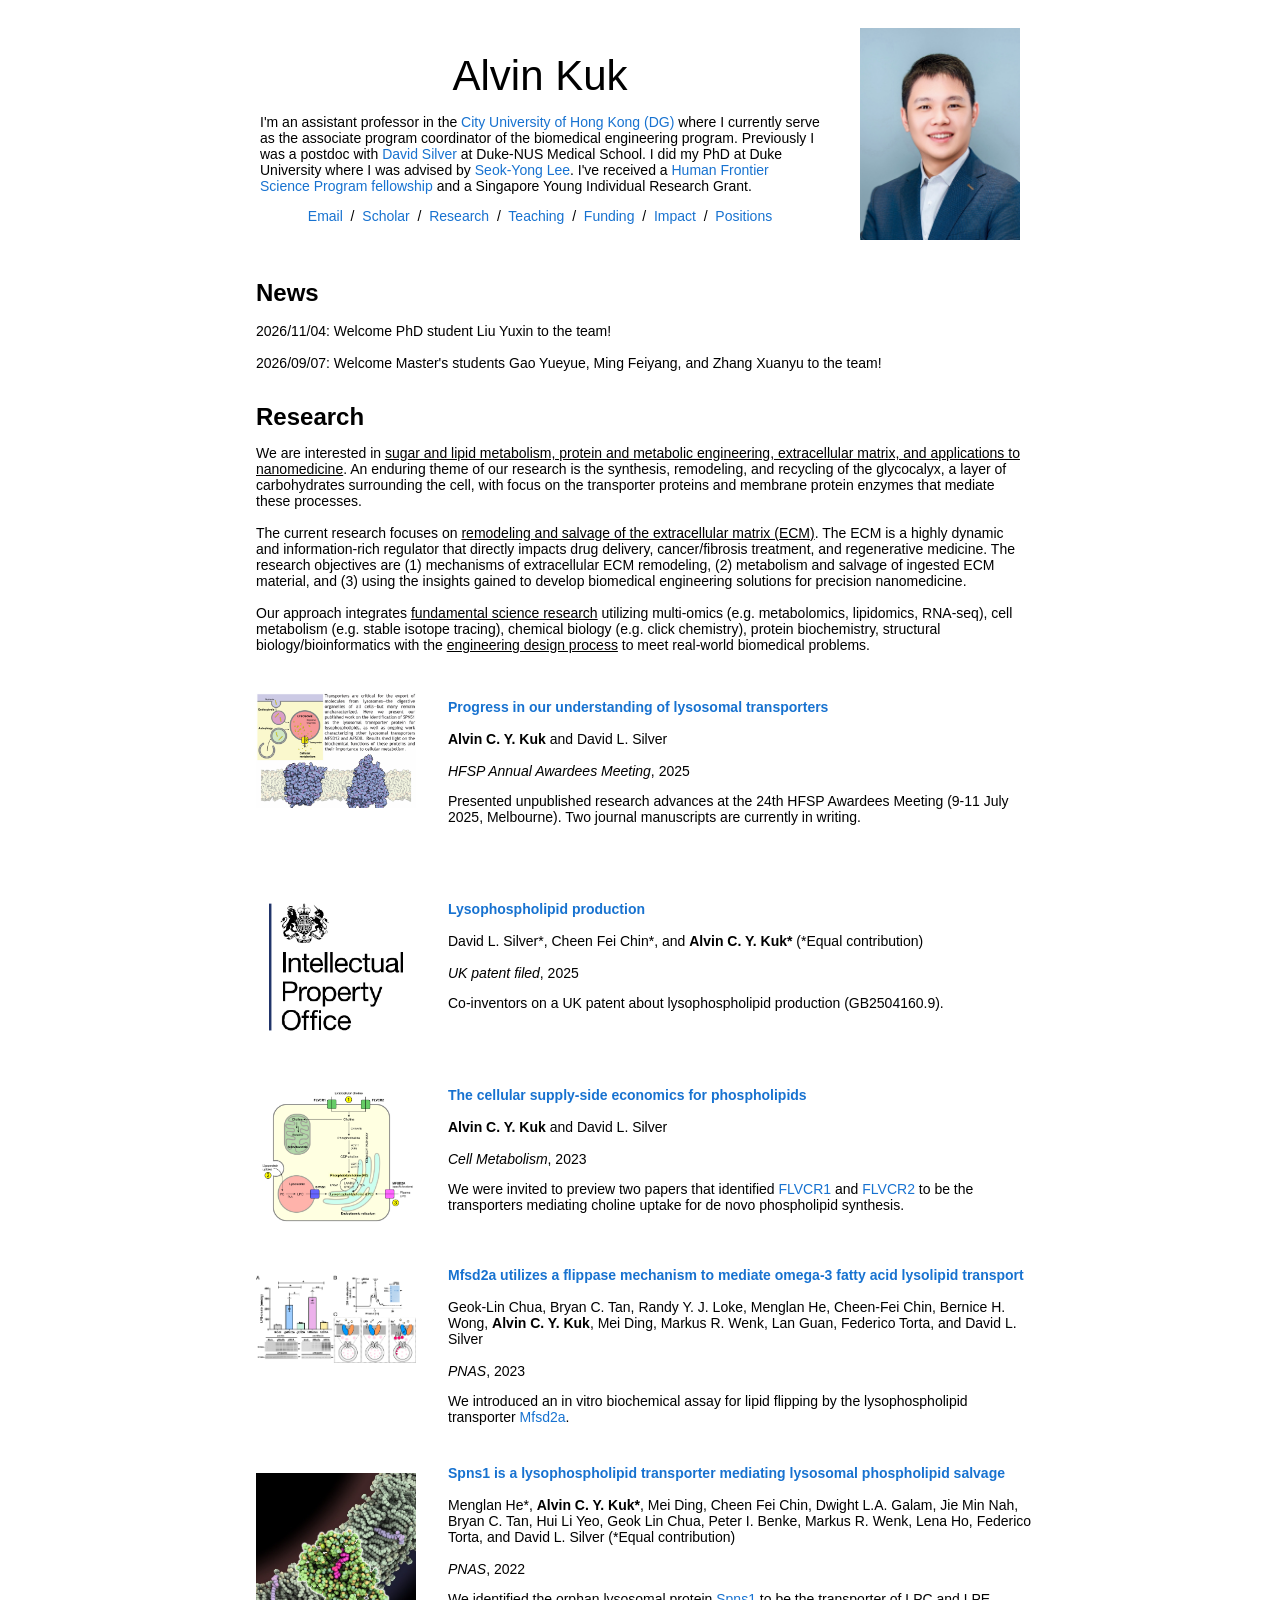
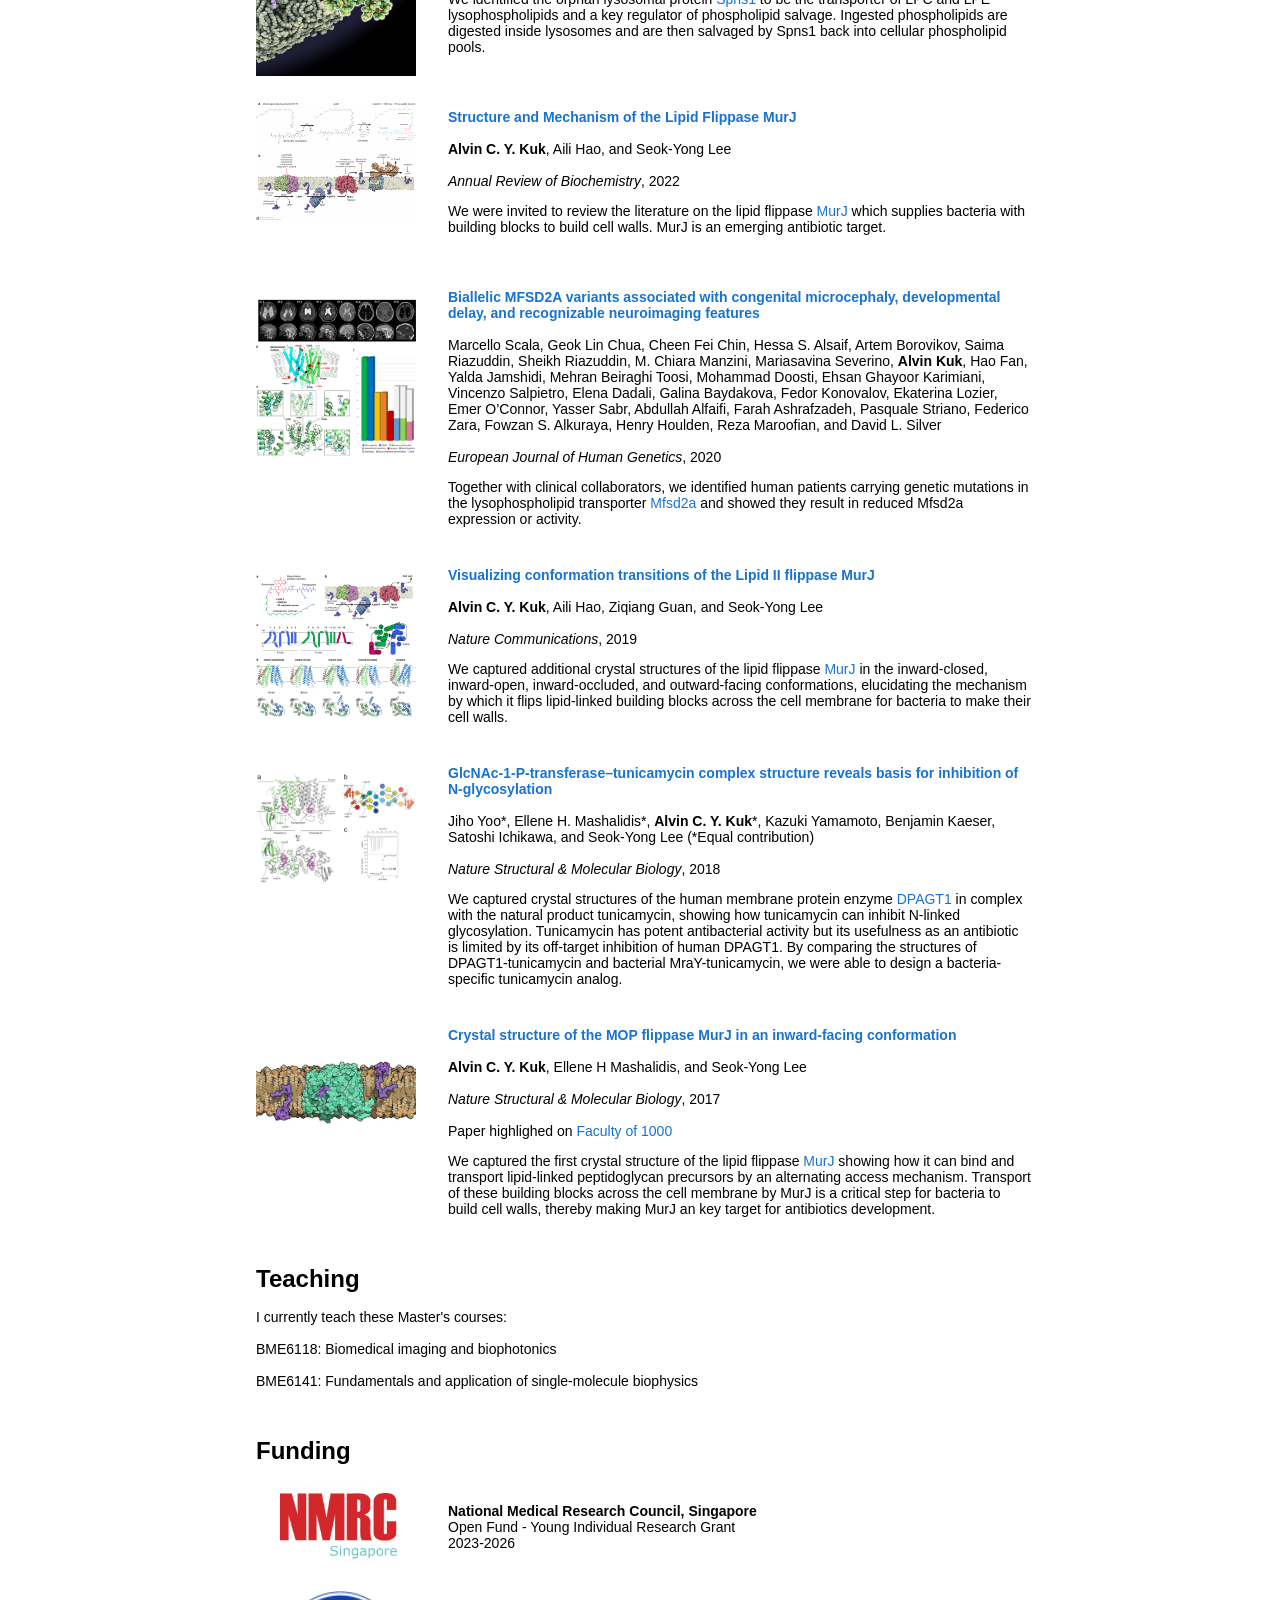
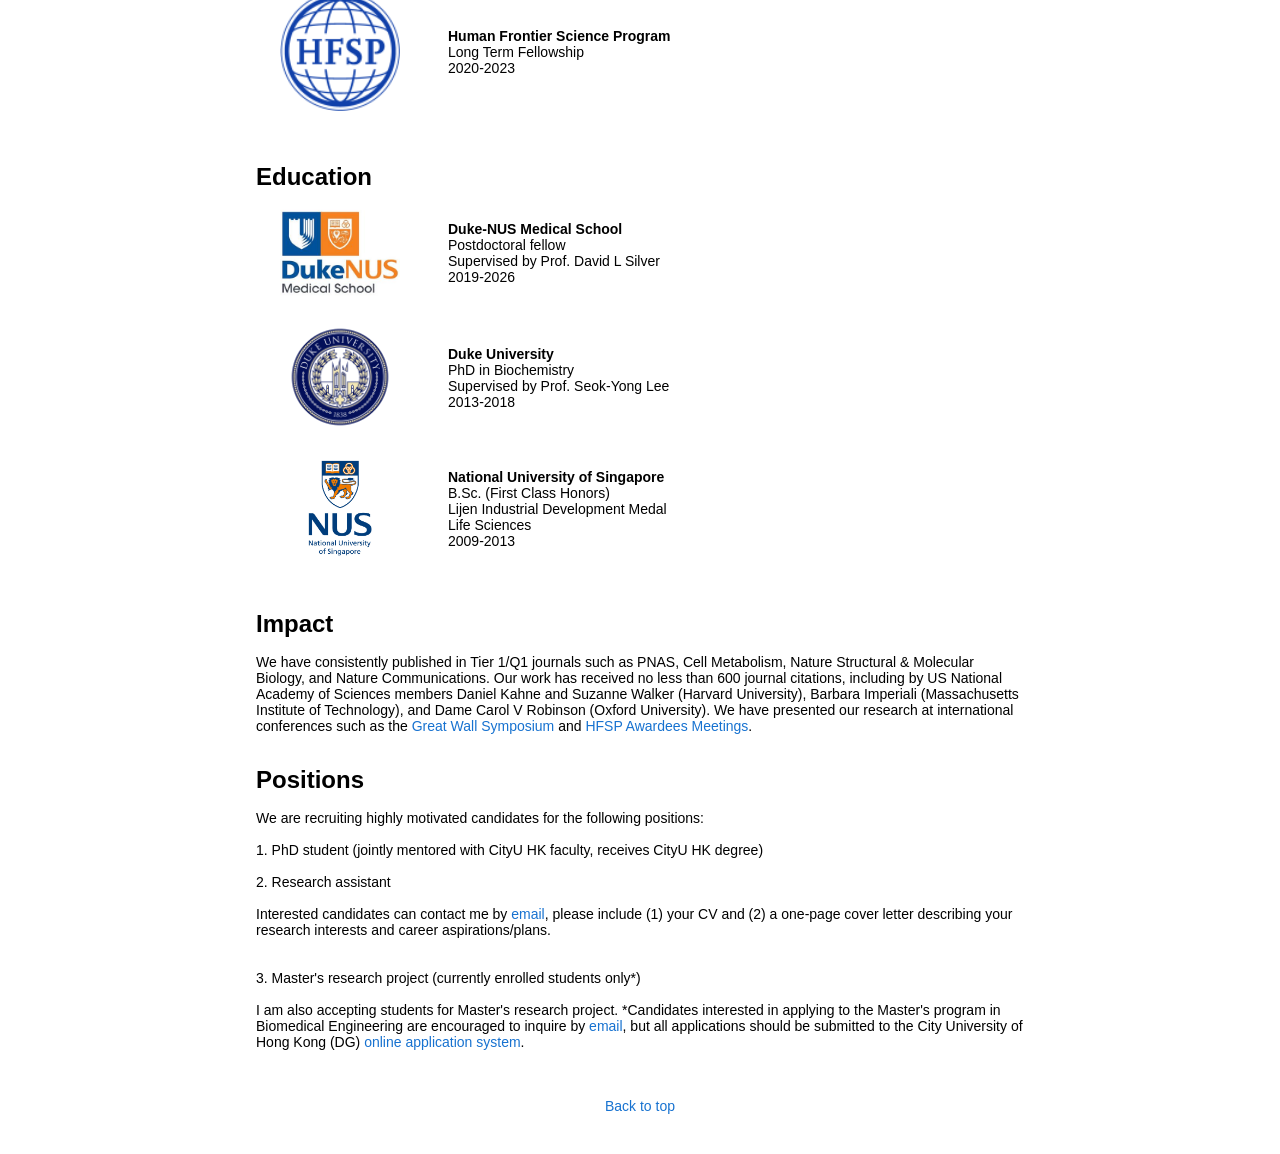
<file: index.html>
<!DOCTYPE HTML>
<html lang="en">
  <head>
    <meta http-equiv="Content-Type" content="text/html; charset=UTF-8">

    <title>Alvin Kuk</title>

    <meta name="author" content="Alvin Kuk, 葛俊贤">
    <meta name="viewport" content="width=device-width, initial-scale=1">
    <link rel="shortcut icon" href="images/favicon/favicon.ico" type="image/x-icon">
    <link rel="stylesheet" type="text/css" href="stylesheet.css">
    
  </head>

  <body>
    <table style="width:100%;max-width:800px;border:0px;border-spacing:0px;border-collapse:separate;margin-right:auto;margin-left:auto;"><tbody>
      <tr style="padding:0px">
        <td style="padding:0px">
          <table style="width:100%;border:0px;border-spacing:0px;border-collapse:separate;margin-right:auto;margin-left:auto;"><tbody>
            <tr style="padding:0px">
              <td style="padding:2.5%;width:75%;vertical-align:middle">
                <p class="name" style="text-align: center;">
                 Alvin Kuk
                </p>
                <p>
		I'm an assistant professor in the <a href="https://faculty.cityu-dg.edu.cn/?lang=en&alphabet=K" target="_blank">City University of Hong Kong (DG)</a> where I currently serve as the associate program coordinator of the biomedical engineering program. Previously I was a postdoc with <a href="https://www.duke-nus.edu.sg/directory/detail/david-lawrence-silver" target="_blank">David Silver</a> at Duke-NUS Medical School. I did my PhD at Duke University where I was advised by <a href="https://www.biochem.duke.edu/profile/seok-yong-lee" target="_blank">Seok-Yong Lee</a>. I've received a <a href="https://www.hfsp.org/" target="_blank">Human Frontier Science Program fellowship</a> and a Singapore Young Individual Research Grant.
                </p>
                <p style="text-align:center">
                  <a href="mailto:alvinkuk@cityu-dg.edu.cn">Email</a> &nbsp;/&nbsp;
                  <a href="https://scholar.google.com/citations?user=DWsmlOcAAAAJ" target="_blank">Scholar</a> &nbsp;/&nbsp;
                  <!--<a href="https://www.researchgate.net/profile/Alvin-Kuk" target="_blank">Research Gate</a>-->
		  <a href="#research">Research</a> &nbsp;/&nbsp;
		  <a href="#teaching">Teaching</a> &nbsp;/&nbsp;
		  <a href="#funding">Funding</a> &nbsp;/&nbsp;
		  <!--<a href="#education">Education</a> &nbsp;/&nbsp;-->
		  <a href="#impact">Impact</a> &nbsp;/&nbsp;
		  <a href="#positions">Positions</a>
                </p>
              </td>
              <td style="padding:2.5%;width:25%;max-width:25%">
                <img style="width:100%;max-width:100%;object-fit: cover;" alt="profile photo" src="images/AlvinKuk.jpg">
              </td>
            </tr>
          </tbody></table>

<table style="width:100%;border:0px;border-spacing:0px 0px;border-collapse:separate;margin-right:auto;margin-left:auto;"><tbody>
<tr>
  <td style="padding:16px;width:20%;vertical-align:top">
<h2>News</h2><br>
2026/11/04: Welcome PhD student Liu Yuxin to the team!<br><br>
2026/09/07: Welcome Master's students Gao Yueyue, Ming Feiyang, and Zhang Xuanyu to the team!<br><br>
  </td>
</tr>


<table style="width:100%;border-spacing:0px 0px;border-collapse:separate;margin-right:auto;margin-left:auto;">
<tr>
<td style="padding-left:16px;padding-right:16px;padding-top:0px;padding-bottom:0px;width:100%;vertical-align:middle">
<h2 id="research">Research</h2>
<p>We are interested in <u>sugar and lipid metabolism, protein and metabolic engineering, extracellular matrix, and applications to nanomedicine</u>. An enduring theme of our research is the synthesis, remodeling, and recycling of the glycocalyx, a layer of carbohydrates surrounding the cell, with focus on the transporter proteins and membrane protein enzymes that mediate these processes. 
<br><br>
The current research focuses on <u>remodeling and salvage of the extracellular matrix (ECM)</u>. The ECM is a highly dynamic and information-rich regulator that directly impacts drug delivery, cancer/fibrosis treatment, and regenerative medicine. The research objectives are (1) mechanisms of extracellular ECM remodeling, (2) metabolism and salvage of ingested ECM material, and (3) using the insights gained to develop biomedical engineering solutions for precision nanomedicine.<br><br>
Our approach integrates <u>fundamental science research</u> utilizing multi-omics (e.g. metabolomics, lipidomics, RNA-seq), cell metabolism (e.g. stable isotope tracing), chemical biology (e.g. click chemistry), protein biochemistry, structural biology/bioinformatics with the <u>engineering design process</u> to meet real-world biomedical problems.

<!--Some papers are <span class="highlight">highlighted</span>.</p>-->
</td>
</tr>
</table>

<table style="width:100%;border-spacing:0px 10px;border-collapse:separate;margin-right:auto;margin-left:auto;">
<tr>
  <td style="padding-left:16px;padding-right:16px;padding-top:16px;padding-bottom:8px;width:25%;vertical-align:top">
    <div class="one">
      <img src='images/AWM.png' width="160">
  </td>
  <td style="padding:8px;width:75%;vertical-align:middle">
    <a href="https://www.hfsp.org/aam" target="_blank">
      <span class="papertitle">Progress in our understanding of lysosomal transporters</span>
    </a>
    <br><br>
    <strong>Alvin C. Y. Kuk</strong> and David L. Silver
    <br><br>
    <em>HFSP Annual Awardees Meeting</em>, 2025 <br>
    <p>
    Presented unpublished research advances at the 24th HFSP Awardees Meeting (9-11 July 2025, Melbourne). Two journal manuscripts are currently in writing.<br>
    </p>
  </td>
</tr>

<tr>
  <td style="padding-left:16px;padding-right:16px;padding-top:16px;padding-bottom:8px;width:25%;vertical-align:top">
    <div class="one">
      <img src='images/UKIPO.png' width="160">
  </td>
  <td style="padding:8px;width:75%;vertical-align:middle">
    <a href="https://www.search-for-intellectual-property.service.gov.uk/GB2504160.9" target="_blank">
      <span class="papertitle">Lysophospholipid production</span>
    </a>
    <br><br>
    David L. Silver*, Cheen Fei Chin*, and <strong>Alvin C. Y. Kuk*</strong> (*Equal contribution)
    <br><br>
    <em>UK patent filed</em>, 2025 <br>
    <p>
    Co-inventors on a UK patent about lysophospholipid production (GB2504160.9).
    </p>
  </td>
</tr>

<tr>
  <td style="padding-left:16px;padding-right:16px;padding-top:16px;padding-bottom:8px;width:25%;vertical-align:top">
    <div class="one">
      <img src='images/Choline.jpg' width="160">
  </td>
  <td style="padding:8px;width:75%;vertical-align:middle">
    <a href="https://doi.org/10.1016/j.cmet.2023.05.004" target="_blank">
      <span class="papertitle">The cellular supply-side economics for phospholipids</span>
    </a>
    <br><br>
    <strong>Alvin C. Y. Kuk</strong> and David L. Silver
    <br><br>
    <em>Cell Metabolism</em>, 2023
    <br>
    <p>
    We were invited to preview two papers that identified <a href="https://www.uniprot.org/uniprotkb/Q9Y5Y0/entry" target="_blank">FLVCR1</a> and <a href="https://www.uniprot.org/uniprotkb/Q9UPI3/entry" target="_blank">FLVCR2</a> to be the transporters mediating choline uptake for de novo phospholipid synthesis.
    <br>
    </p>
  </td>
</tr>

<tr>
  <td style="padding-left:16px;padding-right:16px;padding-top:16px;padding-bottom:8px;width:25%;vertical-align:top">
    <div class="one">
      <img src='images/Mfsd2a_assay.jpg' width="160">
  </td>
  <td style="padding:8px;width:75%;vertical-align:middle">
    <a href="https://doi.org/10.1073/pnas.2215290120" target="_blank">
      <span class="papertitle">Mfsd2a utilizes a flippase mechanism to mediate omega-3 fatty acid lysolipid transport</span>
    </a>
    <br><br>
    Geok-Lin Chua, Bryan C. Tan, Randy Y. J. Loke, Menglan He, Cheen-Fei Chin, Bernice H. Wong, <strong>Alvin C. Y. Kuk</strong>, Mei Ding, Markus R. Wenk, Lan Guan, Federico Torta, and David L. Silver
    <br><br>
    <em>PNAS</em>, 2023
    <br>
    <p>
    We introduced an in vitro biochemical assay for lipid flipping by the lysophospholipid transporter <a href="https://www.uniprot.org/uniprotkb/Q8NA29/entry" target="_blank">Mfsd2a</a>.
    <br>
    </p>
  </td>
</tr>

<tr bgcolor="#ffffff">
  <td style="padding-left:16px;padding-right:16px;padding-top:16px;padding-bottom:8px;width:25%;vertical-align:top">
    <div class="one">
      <img src='images/Spns1.jpg' width="160">
  </td>
  <td style="padding:8px;width:75%;vertical-align:middle">
    <a href="https://doi.org/10.1073/pnas.2210353119" target="_blank">
      <span class="papertitle">Spns1 is a lysophospholipid transporter mediating lysosomal phospholipid salvage</span>
    </a>
    <br><br>
    Menglan He*, <strong>Alvin C. Y. Kuk*</strong>, Mei Ding, Cheen Fei Chin, Dwight L.A. Galam, Jie Min Nah, Bryan C. Tan, Hui Li Yeo, Geok Lin Chua, Peter I. Benke, Markus R. Wenk, Lena Ho, Federico Torta, and David L. Silver (*Equal contribution)
    <br><br>
    <em>PNAS</em>, 2022
    <br>
    <p>
    We identified the orphan lysosomal protein <a href="https://www.uniprot.org/uniprotkb/Q9H2V7/entry" target="_blank">Spns1</a> to be the transporter of LPC and LPE lysophospholipids and a key regulator of phospholipid salvage. Ingested phospholipids are digested inside lysosomes and are then salvaged by Spns1 back into cellular phospholipid pools.
    <br>
    </p>
  </td>
</tr>

<tr>
  <td style="padding-left:16px;padding-right:16px;padding-top:16px;padding-bottom:8px;width:25%;vertical-align:top">
    <div class="one">
      <img src='images/MurJ_review.gif' width="160">
  </td>
  <td style="padding:8px;width:75%;vertical-align:middle">
    <a href="https://doi.org/10.1146/annurev-biochem-040320-105145" target="_blank">
      <span class="papertitle">Structure and Mechanism of the Lipid Flippase MurJ</span>
    </a>
    <br><br>
    <strong>Alvin C. Y. Kuk</strong>, Aili Hao, and Seok-Yong Lee
    <br><br>
    <em>Annual Review of Biochemistry</em>, 2022
    <br>
    <p>
    We were invited to review the literature on the lipid flippase <a href="https://www.uniprot.org/uniprotkb/P0AF16/entry" target="_blank">MurJ</a> which supplies bacteria with building blocks to build cell walls. MurJ is an emerging antibiotic target.
    <br>
    </p>
  </td>
</tr>

<tr>
  <td style="padding-left:16px;padding-right:16px;padding-top:16px;padding-bottom:8px;width:25%;vertical-align:top">
    <div class="one">
      <img src='images/Mfsd2a_cases.png' width="160">
  </td>
  <td style="padding:8px;width:75%;vertical-align:middle">
    <a href="https://doi.org/10.1038/s41431-020-0669-x" target="_blank">
      <span class="papertitle">Biallelic MFSD2A variants associated with congenital microcephaly, developmental delay, and recognizable neuroimaging features</span>
    </a>
    <br><br>
    Marcello Scala, Geok Lin Chua, Cheen Fei Chin, Hessa S. Alsaif, Artem Borovikov, Saima Riazuddin, Sheikh Riazuddin, M. Chiara Manzini, Mariasavina Severino, <strong>Alvin Kuk</strong>, Hao Fan, Yalda Jamshidi, Mehran Beiraghi Toosi, Mohammad Doosti, Ehsan Ghayoor Karimiani, Vincenzo Salpietro, Elena Dadali, Galina Baydakova, Fedor Konovalov, Ekaterina Lozier, Emer O’Connor, Yasser Sabr, Abdullah Alfaifi, Farah Ashrafzadeh, Pasquale Striano, Federico Zara, Fowzan S. Alkuraya, Henry Houlden, Reza Maroofian, and David L. Silver
    <br><br>
    <em>European Journal of Human Genetics</em>, 2020
    <br>
    <p>
   Together with clinical collaborators, we identified human patients carrying genetic mutations in the lysophospholipid transporter <a href="https://www.uniprot.org/uniprotkb/Q8NA29/entry" target="_blank">Mfsd2a</a> and showed they result in reduced Mfsd2a expression or activity.
    <br>
    </p>
  </td>
</tr>

<tr bgcolor="#ffffff">
  <td style="padding-left:16px;padding-right:16px;padding-top:16px;padding-bottom:8px;width:25%;vertical-align:top">
    <div class="one">
      <img src='images/MurJ_cycle.jpg' width="160">
  </td>
  <td style="padding:8px;width:75%;vertical-align:middle">
    <a href="https://doi.org/10.1038/s41467-019-09658-0" target="_blank">
      <span class="papertitle">Visualizing conformation transitions of the Lipid II flippase MurJ</span>
    </a>
    <br><br>
    <strong>Alvin C. Y. Kuk</strong>, Aili Hao, Ziqiang Guan, and Seok-Yong Lee
    <br><br>
    <em>Nature Communications</em>, 2019
    <br>
    <p>
    We captured additional crystal structures of the lipid flippase <a href="https://www.uniprot.org/uniprotkb/B7IE18/entry" target="_blank">MurJ</a> in the inward-closed, inward-open, inward-occluded, and outward-facing conformations, elucidating the mechanism by which it flips lipid-linked building blocks across the cell membrane for bacteria to make their cell walls.
    <br>
    </p>
  </td>
</tr>

<tr bgcolor="#ffffff">
  <td style="padding-left:16px;padding-right:16px;padding-top:16px;padding-bottom:8px;width:25%;vertical-align:top">
    <div class="one">
      <img src='images/DPAGT1.jpg' width="160">
  </td>
  <td style="padding:8px;width:75%;vertical-align:middle">
    <a href="https://doi.org/10.1038/s41594-018-0031-y" target="_blank">
      <span class="papertitle">GlcNAc-1-P-transferase–tunicamycin complex structure reveals basis for inhibition of N-glycosylation</span>
    </a>
    <br><br>
    Jiho Yoo*, Ellene H. Mashalidis*, <strong>Alvin C. Y. Kuk</strong>*, Kazuki Yamamoto, Benjamin Kaeser, Satoshi Ichikawa, and Seok-Yong Lee (*Equal contribution)
    <br><br>
    <em>Nature Structural & Molecular Biology</em>, 2018
    <br>
    <p>
    We captured crystal structures of the human membrane protein enzyme <a href="https://www.uniprot.org/uniprotkb/Q9H3H5/entry" target="_blank">DPAGT1</a> in complex with the natural product tunicamycin, showing how tunicamycin can inhibit N-linked glycosylation. Tunicamycin has potent antibacterial activity but its usefulness as an antibiotic is limited by its off-target inhibition of human DPAGT1. By comparing the structures of DPAGT1-tunicamycin and bacterial MraY-tunicamycin, we were able to design a bacteria-specific tunicamycin analog.
    <br>
    </p>
  </td>
</tr>

<tr bgcolor="#ffffff">
  <td style="padding-left:16px;padding-right:16px;padding-top:16px;padding-bottom:8px;width:25%;vertical-align:top">
    <div class="one">
      <img src='images/MurJ.jpg' width="160">
  </td>
  <td style="padding:8px;width:75%;vertical-align:middle">
    <a href="https://doi.org/10.1038/nsmb.3346" target="_blank">
      <span class="papertitle">Crystal structure of the MOP flippase MurJ in an inward-facing conformation</span>
    </a>
    <br><br>
    <strong>Alvin C. Y. Kuk</strong>, Ellene H Mashalidis, and Seok-Yong Lee
    <br><br>
    <em>Nature Structural & Molecular Biology</em>, 2017
    <br><br>
    Paper highlighed on <a href="https://archive.connect.h1.co/article/727145957/" target="_blank">Faculty of 1000</a>

    <p>
    We captured the first crystal structure of the lipid flippase <a href="https://www.uniprot.org/uniprotkb/B7IE18/entry" target="_blank">MurJ</a> showing how it can bind and transport lipid-linked peptidoglycan precursors by an alternating access mechanism. Transport of these building blocks across the cell membrane by MurJ is a critical step for bacteria to build cell walls, thereby making MurJ an key target for antibiotics development.
    <br>
    </p>
  </td>
</tr>

</table>
<br>


<table style="width:100%;border:0px;border-spacing:0px;border-collapse:separate;margin-right:auto;margin-left:auto;"><tbody>
<tr>
<td style="padding-left:16px;padding-right:16px;padding-top:0px;padding-bottom:0px;vertical-align:top">
<h2 id="teaching">Teaching</h2>
<br>
I currently teach these Master's courses:<br><br>
BME6118: Biomedical imaging and biophotonics <br><br>
BME6141: Fundamentals and application of single-molecule biophysics <br><br>
</td>
</tr>
</table>
<br><br>

<table style="width:100%;border:0px;border-spacing:0px;border-collapse:separate;margin-right:auto;margin-left:auto;"><tbody>
<tr>
<td style="padding-left:16px;padding-right:16px;padding-top:0px;padding-bottom:0px;vertical-align:top">
<h2 id="funding">Funding</h2>
</td>
</tr>
<tr>
<td align="center" style="width:25%;vertical-align:middle">
	<img src='images/NMRC.jpg' width="120">
</td>
<td align="left" style="padding:8px;width:75%;vertical-align:middle">
	<strong>National Medical Research Council, Singapore</strong><br>
	Open Fund - Young Individual Research Grant<br>
	2023-2026<br>
</td>
</tr>
<tr>
<td align="center" style="width:25%;vertical-align:middle">
	<img src='images/HFSP.png' width="120">
</td>
<td align="left" style="padding:8px;width:75%;vertical-align:middle">
	<strong>Human Frontier Science Program</strong><br>
	Long Term Fellowship<br>
	2020-2023<br>
</td>
</tr>
</table>
<br><br><br>
          
<table style="width:100%;border:0px;border-spacing:0px;border-collapse:separate;margin-right:auto;margin-left:auto;"><tbody>
<tr>
<td style="padding-left:16px;padding-right:16px;padding-top:0px;padding-bottom:0px;vertical-align:top">
<h2 id="education">Education</h2>
</td>
</tr>
<tr>
<td align="center" style="width:25%;vertical-align:middle">
	<img src='images/Duke-NUS.jpg' width="120">
</td>
<td align="left" style="padding:8px;width:75%;vertical-align:middle">
	<strong>Duke-NUS Medical School</strong><br>
	Postdoctoral fellow<br>
	Supervised by Prof. David L Silver<br>
	2019-2026<br>
</td>
</tr>
<tr>
<td align="center" style="width:25%;vertical-align:middle">
	<img src='images/Duke.png' width="120">
</td>
<td align="left" style="padding:8px;width:75%;vertical-align:middle">
	<strong>Duke University</strong><br>
	PhD in Biochemistry<br>
	Supervised by Prof. Seok-Yong Lee<br>
	2013-2018<br>
</td>
</tr>
<tr>
<td align="center" style="width:25%;vertical-align:middle">
	<img src='images/NUS.jpg' width="100">
</td>
<td align="left" style="padding:8px;width:75%;vertical-align:middle">
	<strong>National University of Singapore</strong><br>
	B.Sc. (First Class Honors)<br>
	Lijen Industrial Development Medal<br>
	Life Sciences<br>
	2009-2013<br>
</td>
</tr>
</table>
<br><br>

<table style="width:100%;border:0px;border-spacing:0px;border-collapse:separate;margin-right:auto;margin-left:auto;"><tbody>
<tr>
<td style="padding-left:16px;padding-right:16px;padding-top:0px;padding-bottom:0px;vertical-align:top">
<h2 id="impact">Impact</h2>
<br>
We have consistently published in Tier 1/Q1 journals such as PNAS, Cell Metabolism, Nature Structural & Molecular Biology, and Nature Communications. Our work has received no less than 600 journal citations, including by US National Academy of Sciences members Daniel Kahne and Suzanne Walker (Harvard University), Barbara Imperiali (Massachusetts Institute of Technology), and Dame Carol V Robinson (Oxford University). We have presented our research at international conferences such as the <a href=https://thegreatwall-symposium.org/past-events/sao-rafael-2017/" target="_blank">Great Wall Symposium</a> and  <a href="https://www.hfsp.org/aam" target="_blank">HFSP Awardees Meetings</a>.
</td>
</tr>
</table>
<br><br>

<table style="width:100%;border:0px;border-spacing:0px;border-collapse:separate;margin-right:auto;margin-left:auto;"><tbody>
<tr>
<td style="padding-left:16px;padding-right:16px;padding-top:0px;padding-bottom:0px;vertical-align:top">
<h2 id="positions">Positions</h2>
<br>
We are recruiting highly motivated candidates for the following positions:<br><br>

1. PhD student (jointly mentored with CityU HK faculty, receives CityU HK degree) <br><br>

2. Research assistant <br><br>

Interested candidates can contact me by <a href="mailto:alvinkuk@cityu-dg.edu.cn">email</a>, please include (1) your CV and (2) a one-page cover letter describing your research interests and career aspirations/plans.
<br><br><br>

3. Master's research project (currently enrolled students only*)  <br><br>

I am also accepting students for Master's research project. *Candidates interested in applying to the Master's program in Biomedical Engineering are encouraged to inquire by <a href="mailto:alvinkuk@cityu-dg.edu.cn">email</a>, but all applications should be submitted to the City University of Hong Kong (DG) <a href="https://apply.cityu-dg.edu.cn/" target="_blank">online application system</a>.

<br><br>
<br><br>
<center><a href="#top">Back to top</a></center>
</td>
</tr>
</table>
<br><br>

</body>
</html>
</file>
<file: stylesheet.css>
/* latin-ext */
@font-face {
  font-family: 'Lato';
  font-style: italic;
  font-weight: 400;
  src: local('Lato Italic'), local('Lato-Italic'), url(https://fonts.gstatic.com/s/lato/v15/S6u8w4BMUTPHjxsAUi-qNiXg7eU0.woff2) format('woff2');
  unicode-range: U+0100-024F, U+0259, U+1E00-1EFF, U+2020, U+20A0-20AB, U+20AD-20CF, U+2113, U+2C60-2C7F, U+A720-A7FF;
}
/* latin */
@font-face {
  font-family: 'Lato';
  font-style: italic;
  font-weight: 400;
  src: local('Lato Italic'), local('Lato-Italic'), url(https://fonts.gstatic.com/s/lato/v15/S6u8w4BMUTPHjxsAXC-qNiXg7Q.woff2) format('woff2');
  unicode-range: U+0000-00FF, U+0131, U+0152-0153, U+02BB-02BC, U+02C6, U+02DA, U+02DC, U+2000-206F, U+2074, U+20AC, U+2122, U+2191, U+2193, U+2212, U+2215, U+FEFF, U+FFFD;
}
/* latin-ext */
@font-face {
  font-family: 'Lato';
  font-style: italic;
  font-weight: 700;
  src: local('Lato Bold Italic'), local('Lato-BoldItalic'), url(https://fonts.gstatic.com/s/lato/v15/S6u_w4BMUTPHjxsI5wq_FQftx9897sxZ.woff2) format('woff2');
  unicode-range: U+0100-024F, U+0259, U+1E00-1EFF, U+2020, U+20A0-20AB, U+20AD-20CF, U+2113, U+2C60-2C7F, U+A720-A7FF;
}
/* latin */
@font-face {
  font-family: 'Lato';
  font-style: italic;
  font-weight: 700;
  src: local('Lato Bold Italic'), local('Lato-BoldItalic'), url(https://fonts.gstatic.com/s/lato/v15/S6u_w4BMUTPHjxsI5wq_Gwftx9897g.woff2) format('woff2');
  unicode-range: U+0000-00FF, U+0131, U+0152-0153, U+02BB-02BC, U+02C6, U+02DA, U+02DC, U+2000-206F, U+2074, U+20AC, U+2122, U+2191, U+2193, U+2212, U+2215, U+FEFF, U+FFFD;
}
/* latin-ext */
@font-face {
  font-family: 'Lato';
  font-style: normal;
  font-weight: 400;
  src: local('Lato Regular'), local('Lato-Regular'), url(https://fonts.gstatic.com/s/lato/v15/S6uyw4BMUTPHjxAwXiWtFCfQ7A.woff2) format('woff2');
  unicode-range: U+0100-024F, U+0259, U+1E00-1EFF, U+2020, U+20A0-20AB, U+20AD-20CF, U+2113, U+2C60-2C7F, U+A720-A7FF;
}
/* latin */
@font-face {
  font-family: 'Lato';
  font-style: normal;
  font-weight: 400;
  src: local('Lato Regular'), local('Lato-Regular'), url(https://fonts.gstatic.com/s/lato/v15/S6uyw4BMUTPHjx4wXiWtFCc.woff2) format('woff2');
  unicode-range: U+0000-00FF, U+0131, U+0152-0153, U+02BB-02BC, U+02C6, U+02DA, U+02DC, U+2000-206F, U+2074, U+20AC, U+2122, U+2191, U+2193, U+2212, U+2215, U+FEFF, U+FFFD;
}
/* latin-ext */
@font-face {
  font-family: 'Lato';
  font-style: normal;
  font-weight: 700;
  src: local('Lato Bold'), local('Lato-Bold'), url(https://fonts.gstatic.com/s/lato/v15/S6u9w4BMUTPHh6UVSwaPGQ3q5d0N7w.woff2) format('woff2');
  unicode-range: U+0100-024F, U+0259, U+1E00-1EFF, U+2020, U+20A0-20AB, U+20AD-20CF, U+2113, U+2C60-2C7F, U+A720-A7FF;
}
/* latin */
@font-face {
  font-family: 'Lato';
  font-style: normal;
  font-weight: 700;
  src: local('Lato Bold'), local('Lato-Bold'), url(https://fonts.gstatic.com/s/lato/v15/S6u9w4BMUTPHh6UVSwiPGQ3q5d0.woff2) format('woff2');
  unicode-range: U+0000-00FF, U+0131, U+0152-0153, U+02BB-02BC, U+02C6, U+02DA, U+02DC, U+2000-206F, U+2074, U+20AC, U+2122, U+2191, U+2193, U+2212, U+2215, U+FEFF, U+FFFD;
}

a {
  color: #1772d0;
  text-decoration: none;
}

a:focus,
a:hover {
  color: #f09228;
  text-decoration: none;
}

body,
td,
th,
tr,
p,
a {
  font-family: Verdana, Helvetica, sans-serif;
  font-size: 14px;
}

strong {
  font-family: Verdana, Helvetica, sans-serif;
  font-size: 14px;
}

h2 {
  margin: 0;
  font-weight: strong;
  font-family: Verdana, Helvetica, sans-serif;
  font-size: 24px;
}

.papertitle {
  font-family: Verdana, Helvetica, sans-serif;
  font-size: 14px;
  font-weight: 700;
}

.name {
  padding-top: 20px;
  margin: 0;
  font-family: Verdana, Helvetica, sans-serif;
  font-size: 42px;
}

.one {
  width: 160px;
  height: 160px;
  position: relative;
}

.two {
  width: 160px;
  height: 160px;
  position: absolute;
  transition: opacity .2s ease-in-out;
  -moz-transition: opacity .2s ease-in-out;
  -webkit-transition: opacity .2s ease-in-out;
}

.fade {
  transition: opacity .2s ease-in-out;
  -moz-transition: opacity .2s ease-in-out;
  -webkit-transition: opacity .2s ease-in-out;
}

span.highlight {
  background-color: #ffffd0;
}

.colored-box {
    color: black;
    padding: 20px;
    display: inline-block;
    border-radius: 10px;
}
</file>
